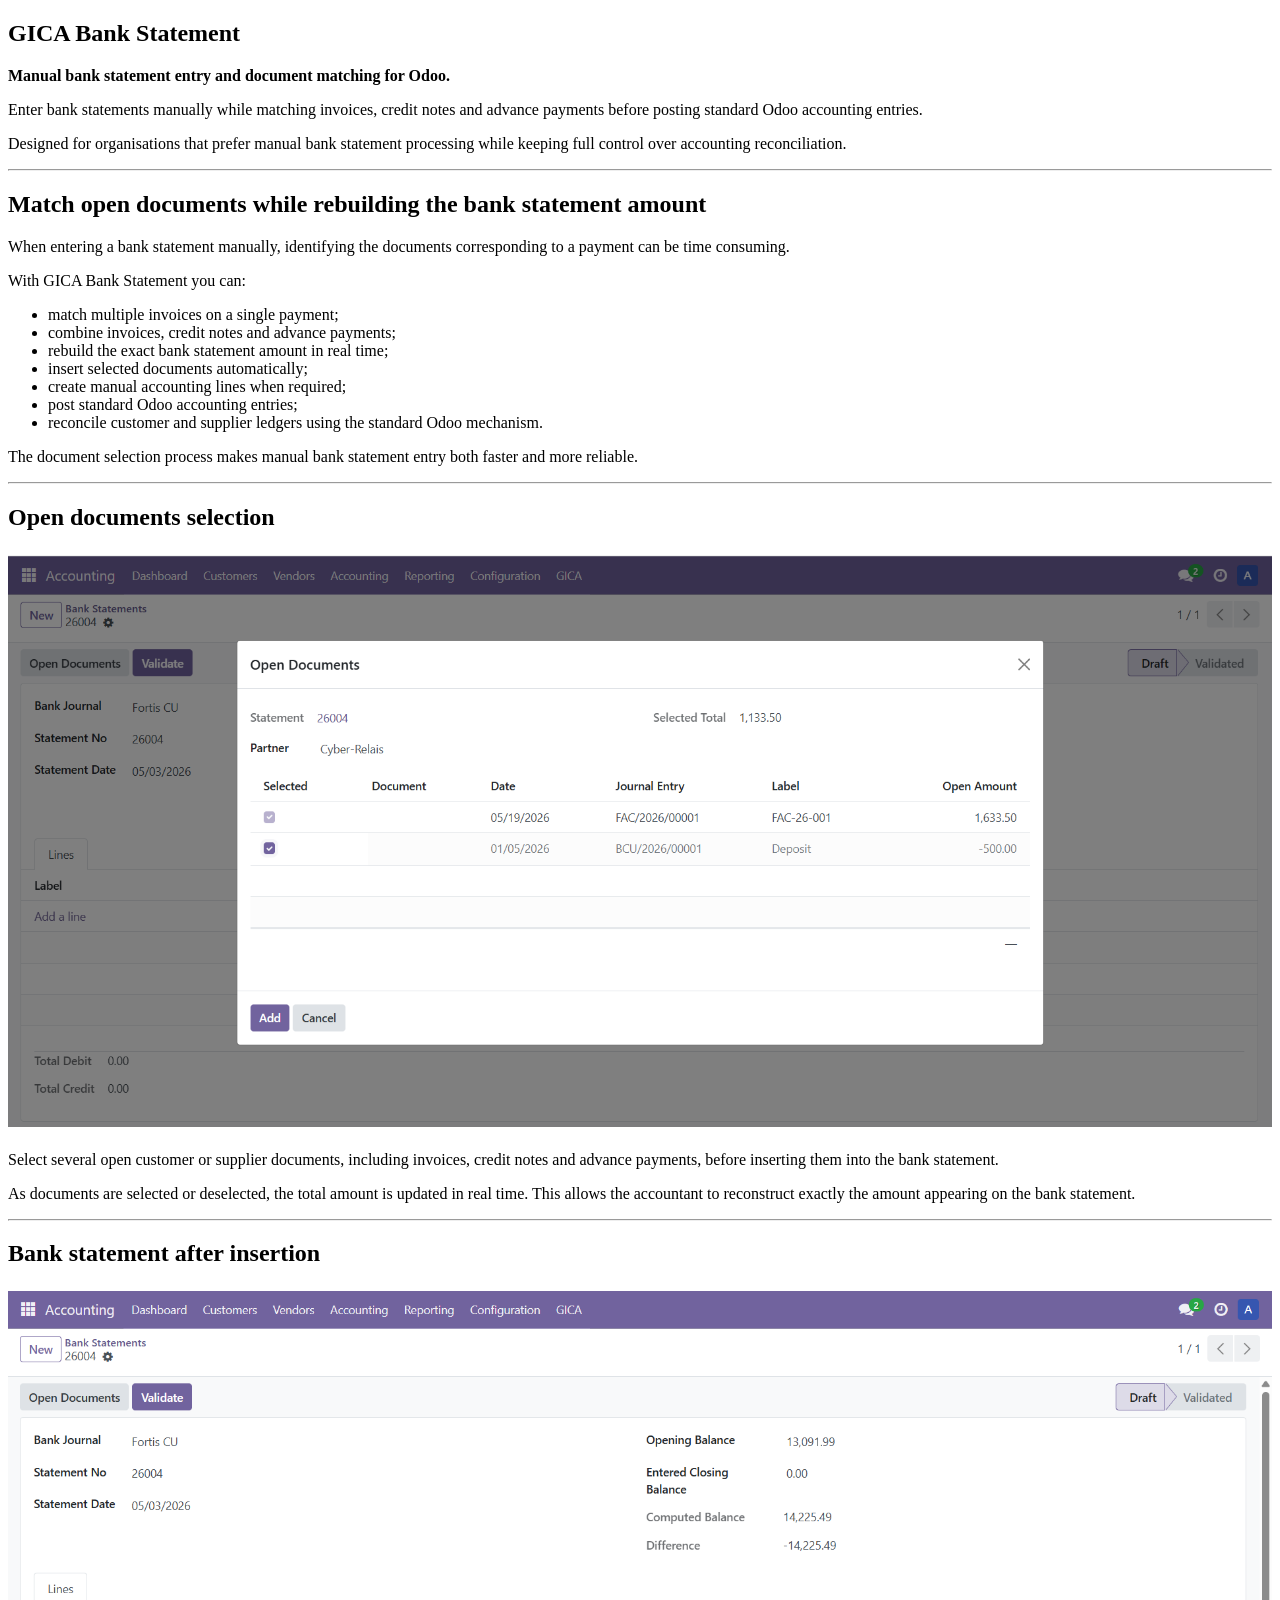
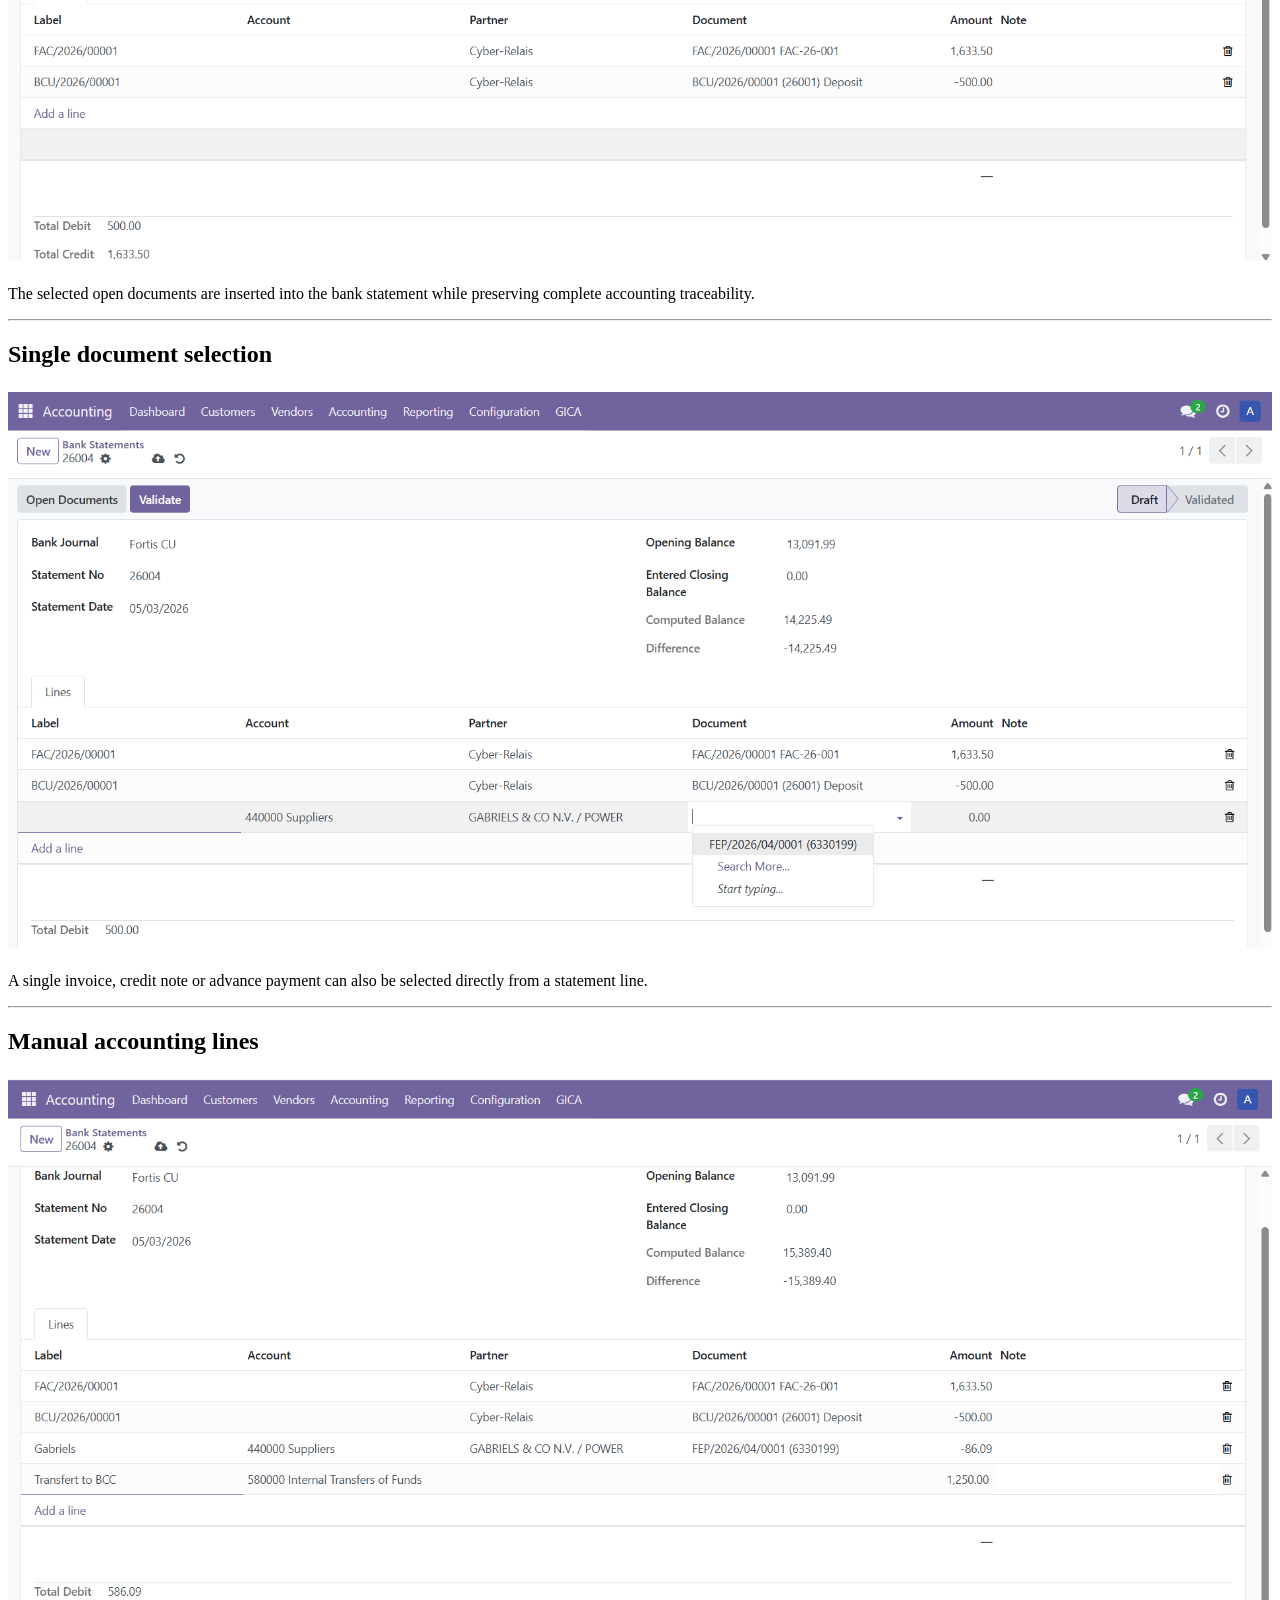
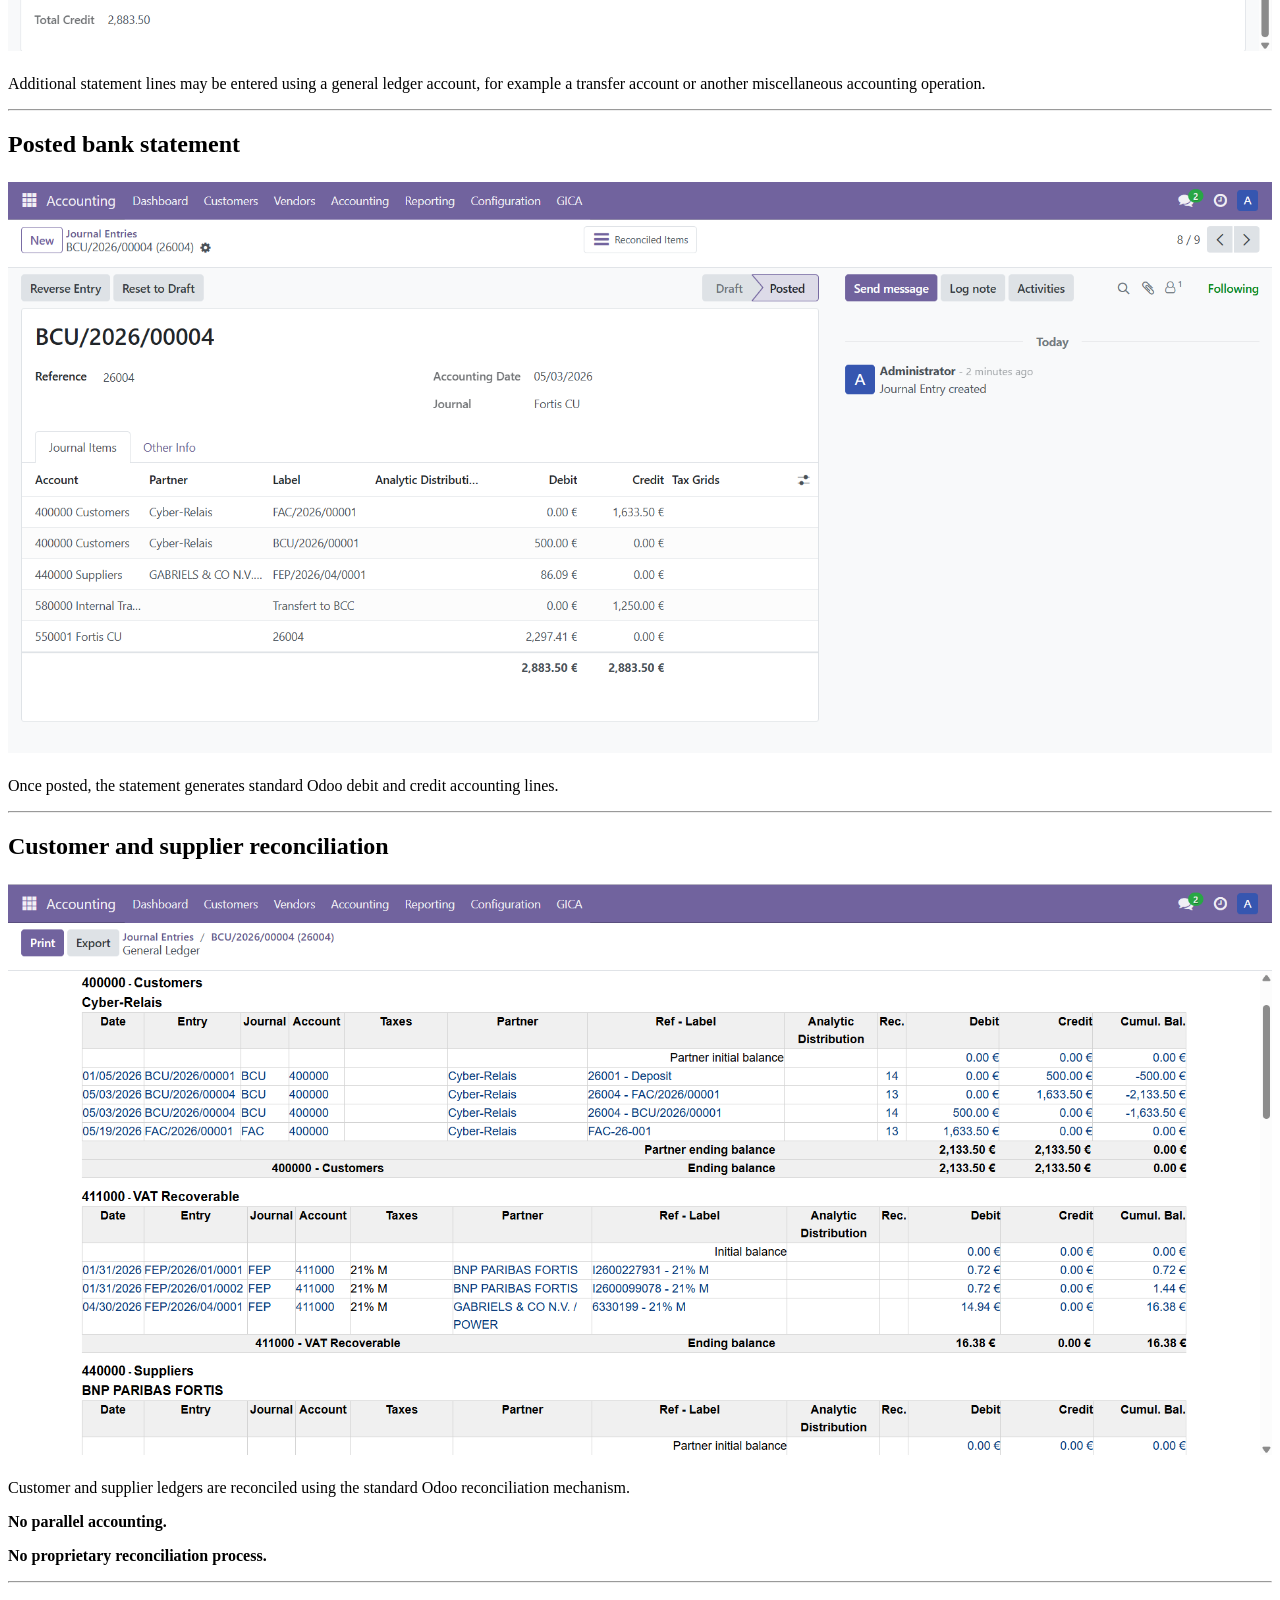
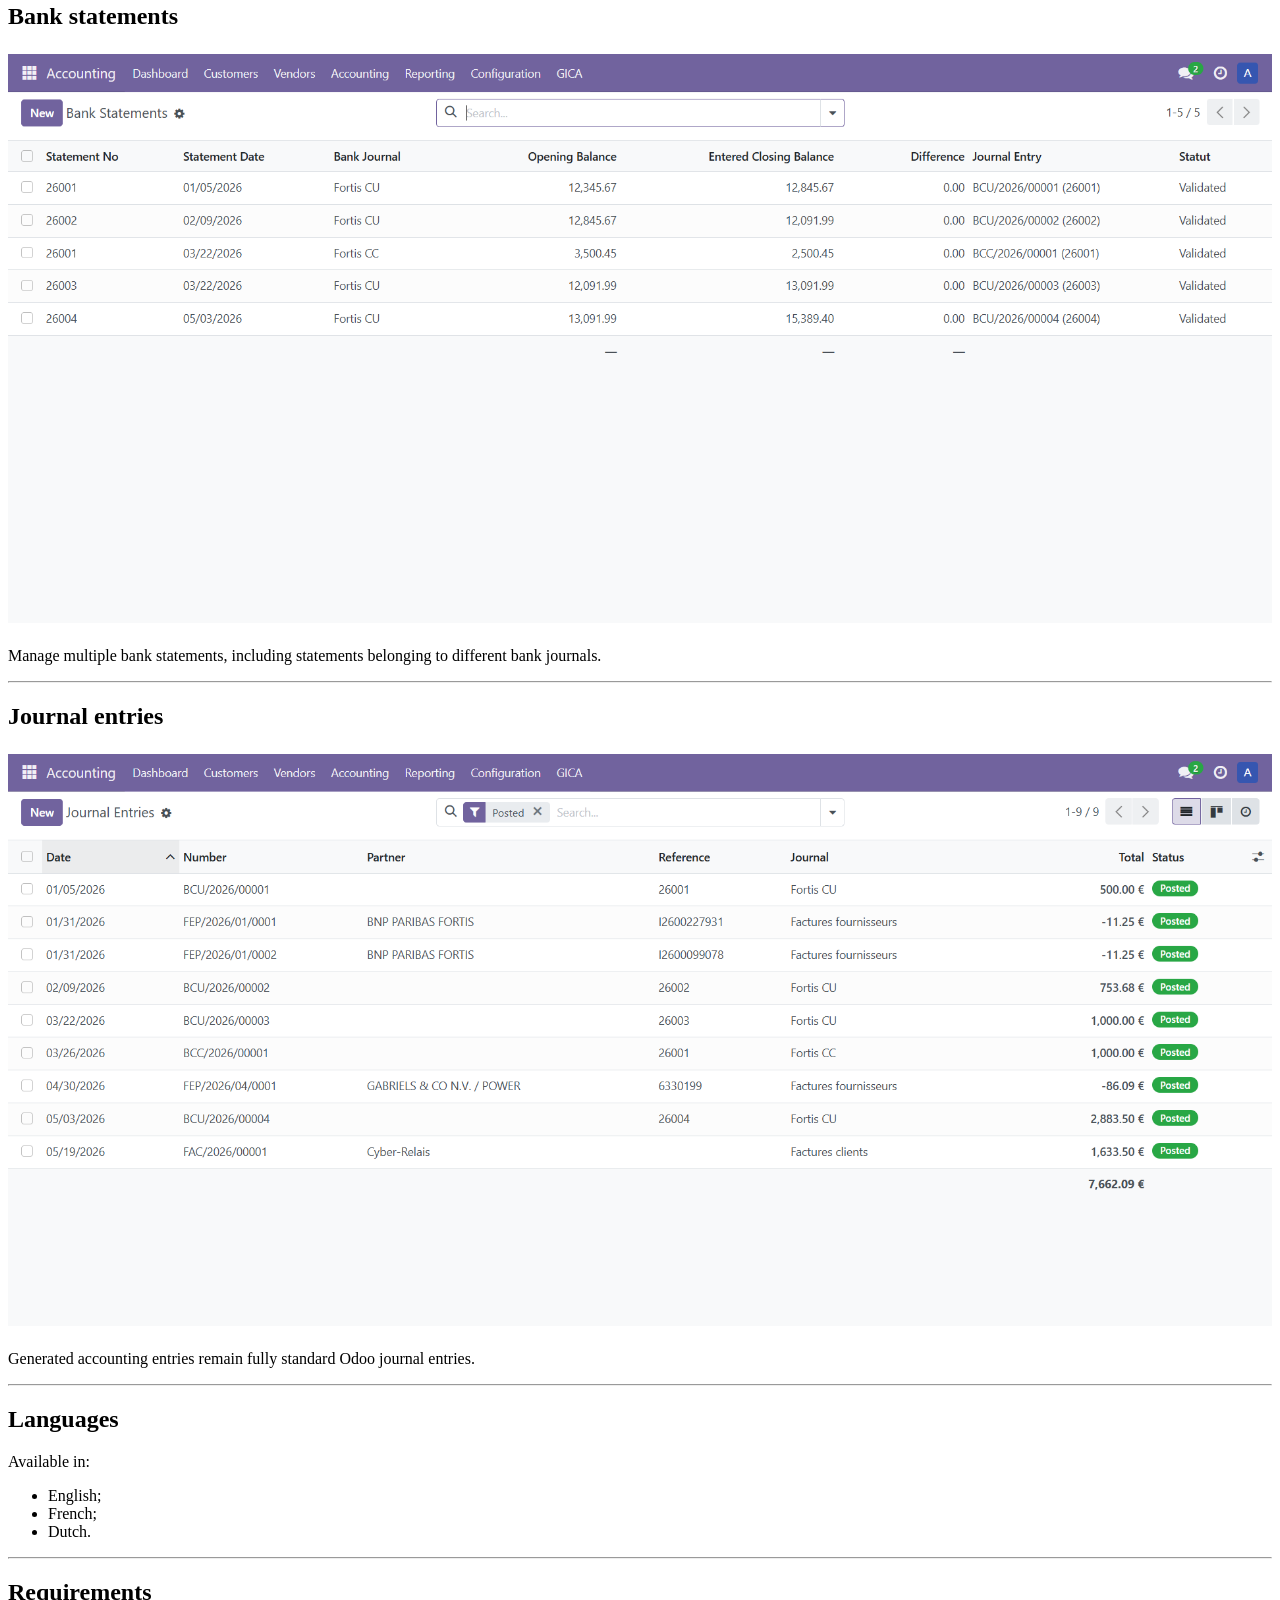
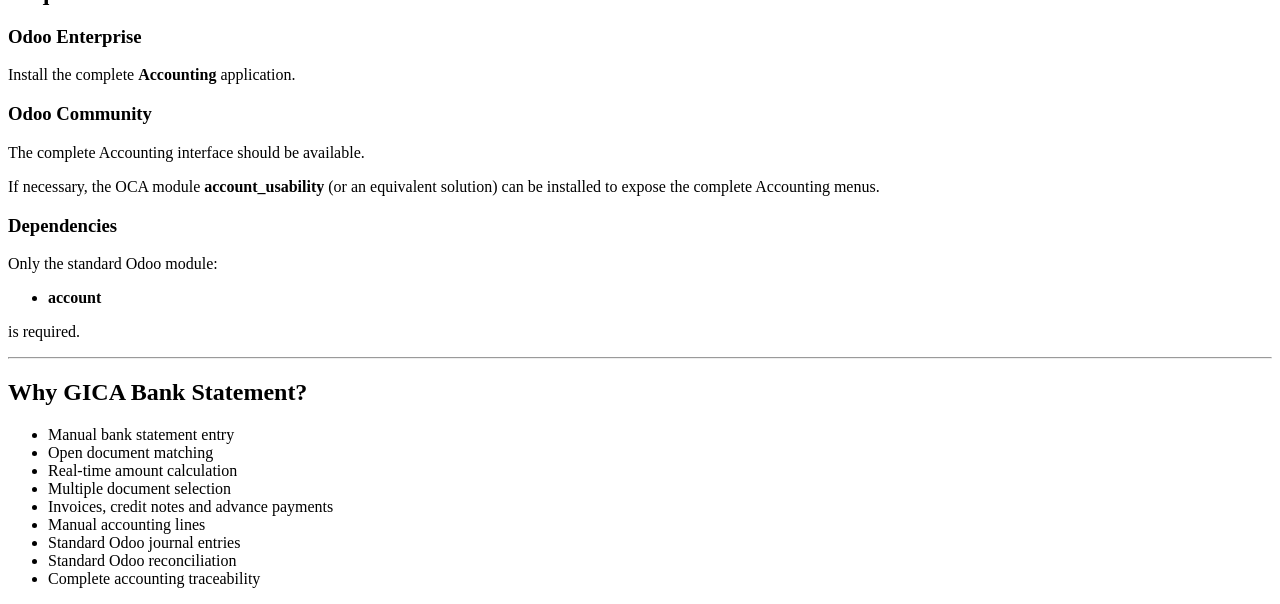
<file: gica_bank_statement/static/description/index.html>
<!DOCTYPE html>
<html lang="en">
<head>
    <meta charset="utf-8">
    <meta name="viewport" content="width=device-width, initial-scale=1">
    <title>GICA Bank Statement</title>
</head>
<body>

<section>
    <h1>GICA Bank Statement</h1>

    <p><strong>Manual bank statement entry and document matching for Odoo.</strong></p>

    <p>
        Enter bank statements manually while matching invoices, credit notes and advance
        payments before posting standard Odoo accounting entries.
    </p>

    <p>
        Designed for organisations that prefer manual bank statement processing while
        keeping full control over accounting reconciliation.
    </p>
</section>

<hr>

<section>
    <h2>Match open documents while rebuilding the bank statement amount</h2>

    <p>
        When entering a bank statement manually, identifying the documents corresponding
        to a payment can be time consuming.
    </p>

    <p>With GICA Bank Statement you can:</p>

    <ul>
        <li>match multiple invoices on a single payment;</li>
        <li>combine invoices, credit notes and advance payments;</li>
        <li>rebuild the exact bank statement amount in real time;</li>
        <li>insert selected documents automatically;</li>
        <li>create manual accounting lines when required;</li>
        <li>post standard Odoo accounting entries;</li>
        <li>reconcile customer and supplier ledgers using the standard Odoo mechanism.</li>
    </ul>

    <p>
        The document selection process makes manual bank statement entry both faster and
        more reliable.
    </p>
</section>

<hr>

<section>
    <h2>Open documents selection</h2>

    <p>
        <img src="Bank1_open_di.png"
             alt="Open documents selection"
             style="display:block; max-width:100%; height:auto; margin:24px auto;">
    </p>

    <p>
        Select several open customer or supplier documents, including invoices, credit
        notes and advance payments, before inserting them into the bank statement.
    </p>

    <p>
        As documents are selected or deselected, the total amount is updated in real time.
        This allows the accountant to reconstruct exactly the amount appearing on the bank
        statement.
    </p>
</section>

<hr>

<section>
    <h2>Bank statement after insertion</h2>

    <p>
        <img src="Bank2_insert_di.png"
             alt="Bank statement after insertion"
             style="display:block; max-width:100%; height:auto; margin:24px auto;">
    </p>

    <p>
        The selected open documents are inserted into the bank statement while preserving
        complete accounting traceability.
    </p>
</section>

<hr>

<section>
    <h2>Single document selection</h2>

    <p>
        <img src="Bank3_di.png"
             alt="Single open document on a statement line"
             style="display:block; max-width:100%; height:auto; margin:24px auto;">
    </p>

    <p>
        A single invoice, credit note or advance payment can also be selected directly
        from a statement line.
    </p>
</section>

<hr>

<section>
    <h2>Manual accounting lines</h2>

    <p>
        <img src="Bank4_suite.png"
             alt="Manual accounting line using a transfer account"
             style="display:block; max-width:100%; height:auto; margin:24px auto;">
    </p>

    <p>
        Additional statement lines may be entered using a general ledger account, for
        example a transfer account or another miscellaneous accounting operation.
    </p>
</section>

<hr>

<section>
    <h2>Posted bank statement</h2>

    <p>
        <img src="Bank5_extrait.png"
             alt="Posted bank statement"
             style="display:block; max-width:100%; height:auto; margin:24px auto;">
    </p>

    <p>
        Once posted, the statement generates standard Odoo debit and credit accounting
        lines.
    </p>
</section>

<hr>

<section>
    <h2>Customer and supplier reconciliation</h2>

    <p>
        <img src="Bank6_lettrage.png"
             alt="Customer ledger reconciliation"
             style="display:block; max-width:100%; height:auto; margin:24px auto;">
    </p>

    <p>
        Customer and supplier ledgers are reconciled using the standard Odoo
        reconciliation mechanism.
    </p>

    <p><strong>No parallel accounting.</strong></p>
    <p><strong>No proprietary reconciliation process.</strong></p>
</section>

<hr>

<section>
    <h2>Bank statements</h2>

    <p>
        <img src="Bank7_list.png"
             alt="Bank statements list"
             style="display:block; max-width:100%; height:auto; margin:24px auto;">
    </p>

    <p>
        Manage multiple bank statements, including statements belonging to different bank
        journals.
    </p>
</section>

<hr>

<section>
    <h2>Journal entries</h2>

    <p>
        <img src="Bank8_journaux.png"
             alt="Standard Odoo journal entries"
             style="display:block; max-width:100%; height:auto; margin:24px auto;">
    </p>

    <p>
        Generated accounting entries remain fully standard Odoo journal entries.
    </p>
</section>

<hr>

<section>
    <h2>Languages</h2>

    <p>Available in:</p>

    <ul>
        <li>English;</li>
        <li>French;</li>
        <li>Dutch.</li>
    </ul>
</section>

<hr>

<section>
    <h2>Requirements</h2>

    <h3>Odoo Enterprise</h3>

    <p>Install the complete <strong>Accounting</strong> application.</p>

    <h3>Odoo Community</h3>

    <p>The complete Accounting interface should be available.</p>

    <p>
        If necessary, the OCA module <strong>account_usability</strong>
        (or an equivalent solution) can be installed to expose the complete Accounting
        menus.
    </p>

    <h3>Dependencies</h3>

    <p>Only the standard Odoo module:</p>

    <ul>
        <li><strong>account</strong></li>
    </ul>

    <p>is required.</p>
</section>

<hr>

<section>
    <h2>Why GICA Bank Statement?</h2>

    <ul>
        <li>Manual bank statement entry</li>
        <li>Open document matching</li>
        <li>Real-time amount calculation</li>
        <li>Multiple document selection</li>
        <li>Invoices, credit notes and advance payments</li>
        <li>Manual accounting lines</li>
        <li>Standard Odoo journal entries</li>
        <li>Standard Odoo reconciliation</li>
        <li>Complete accounting traceability</li>
    </ul>
</section>

</body>
</html>
</file>
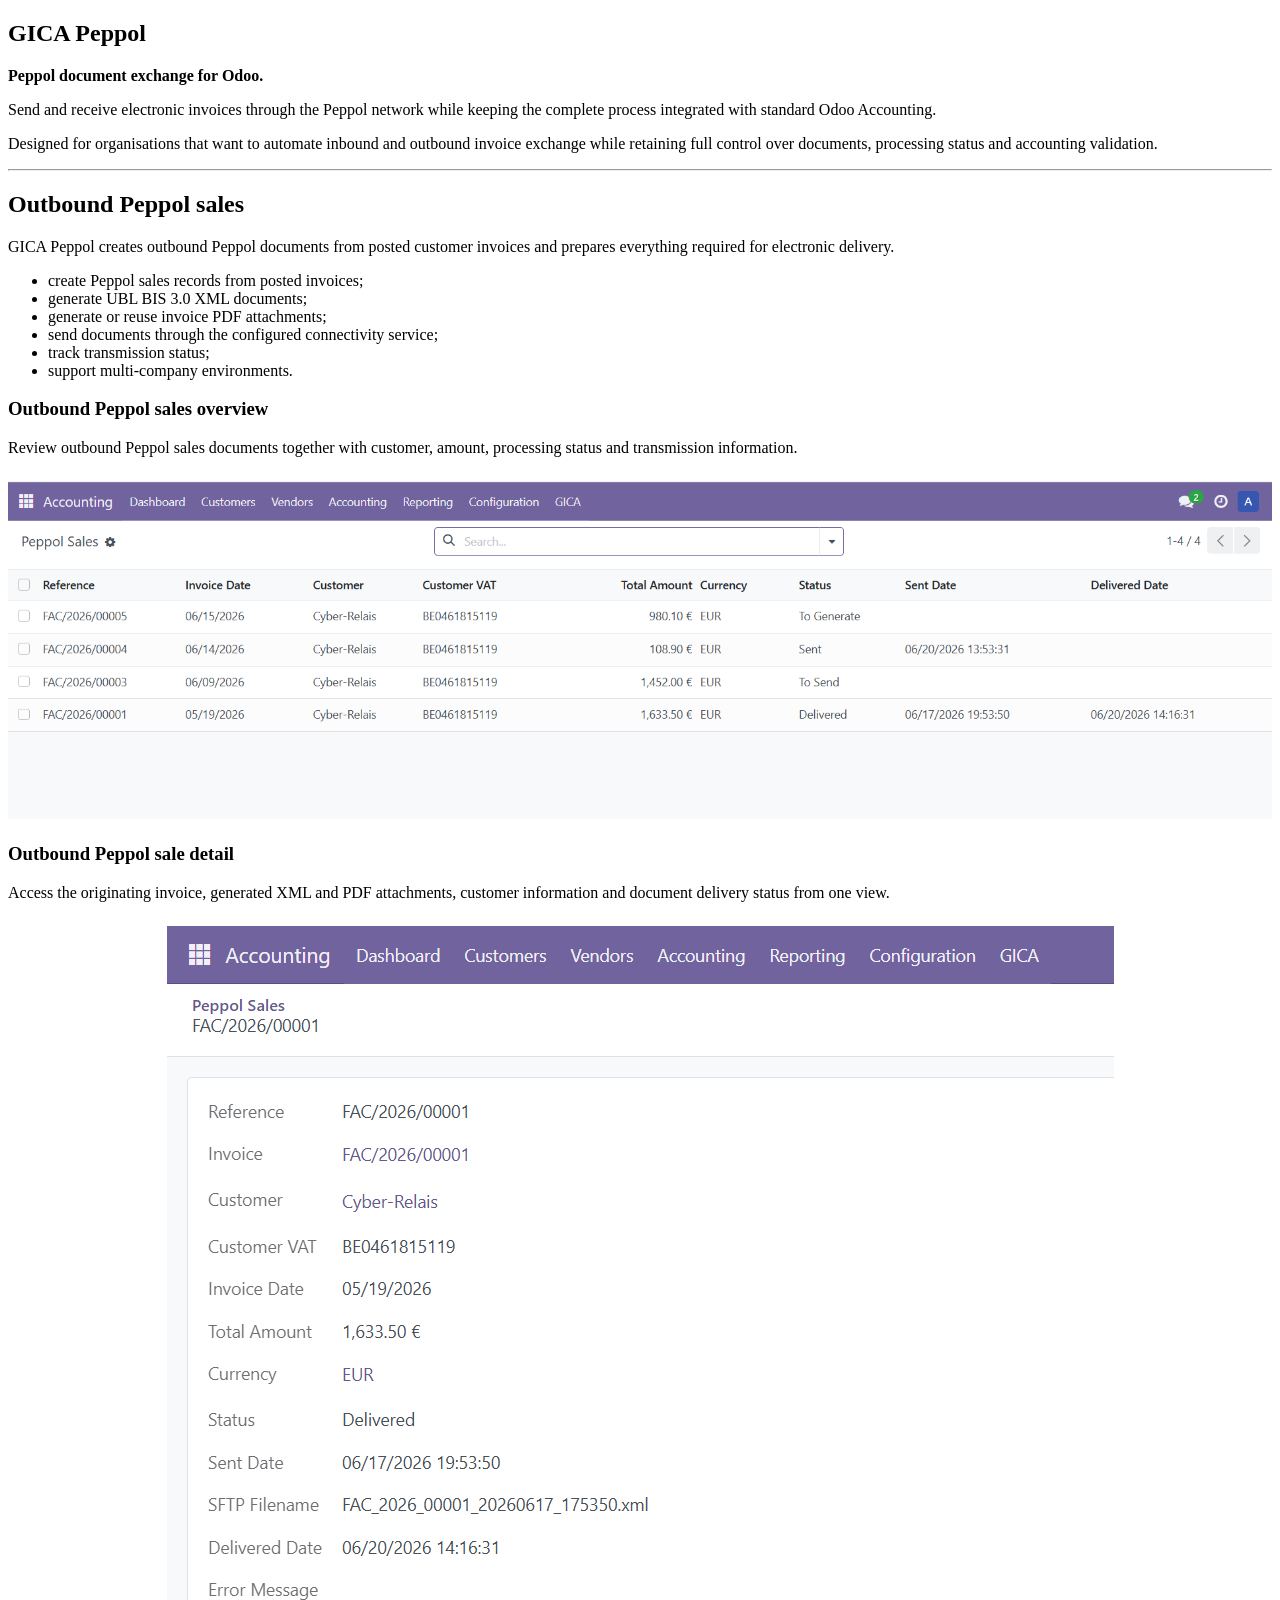
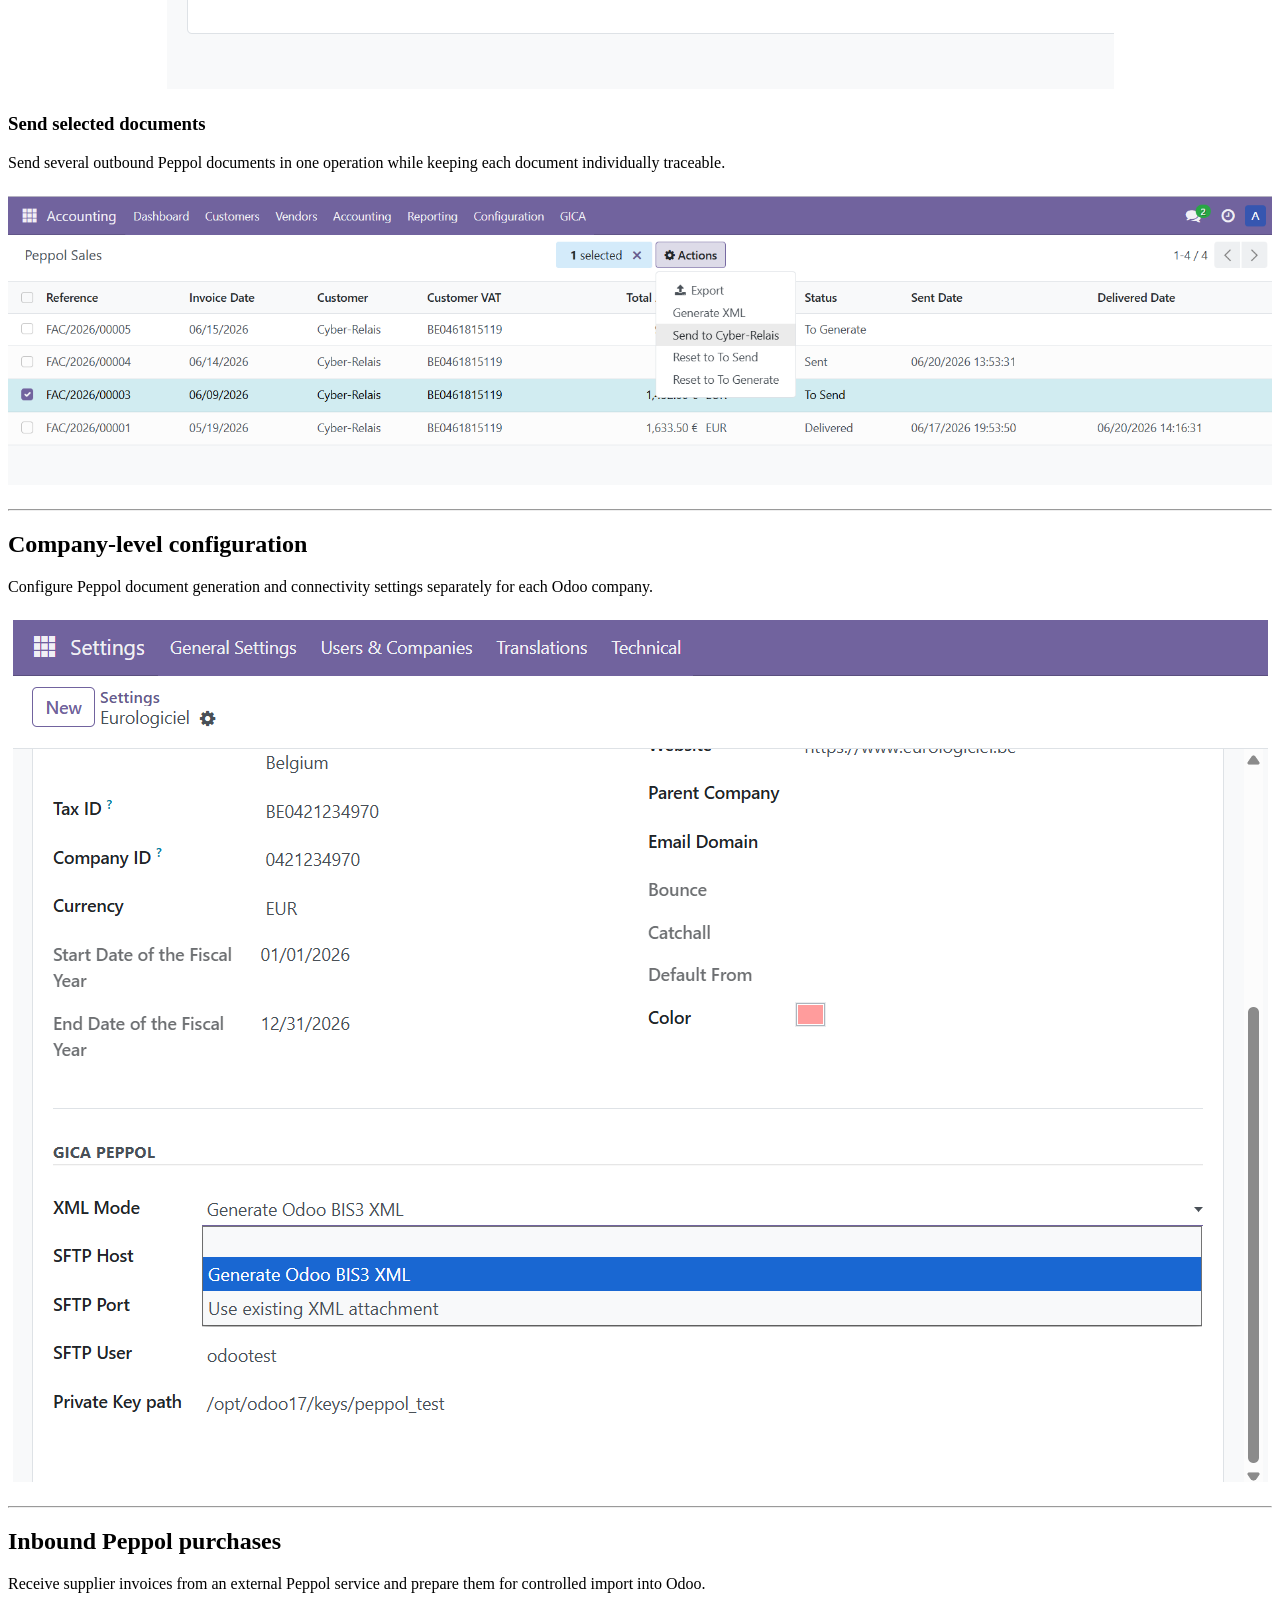
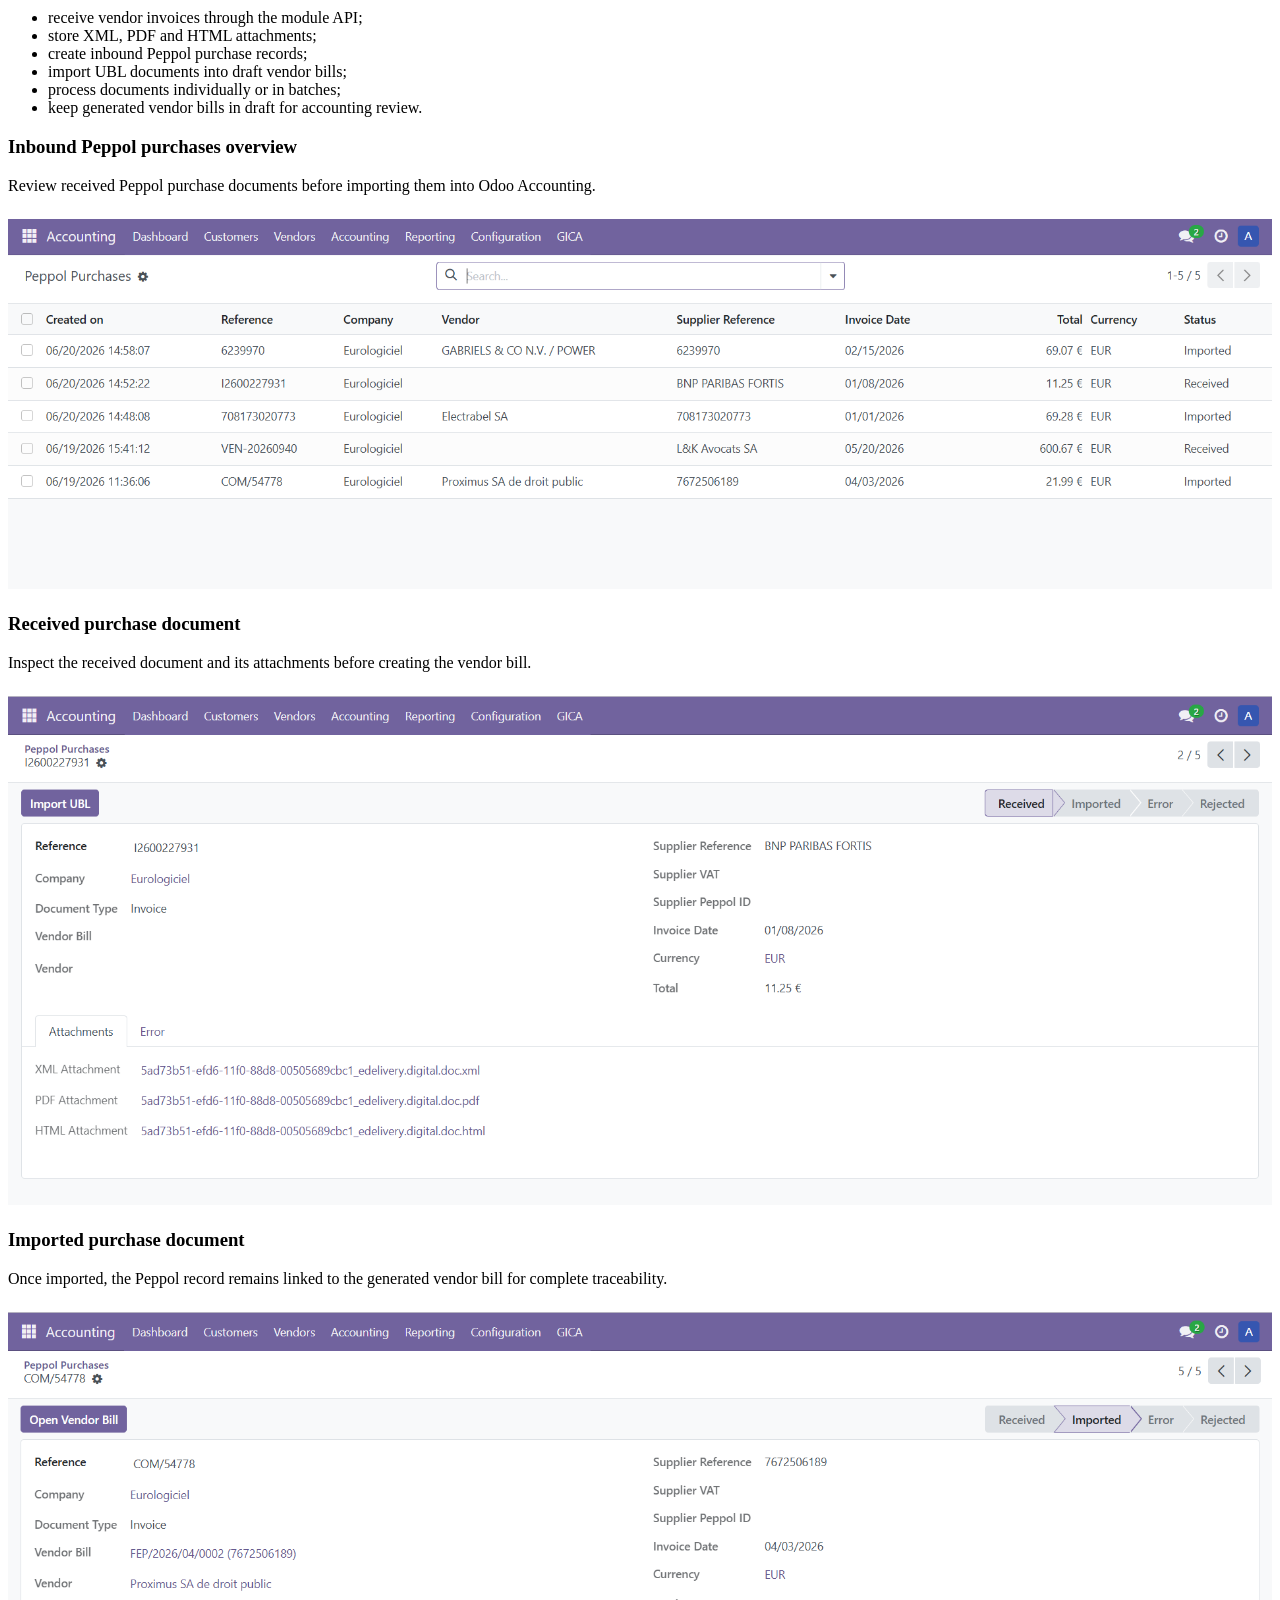
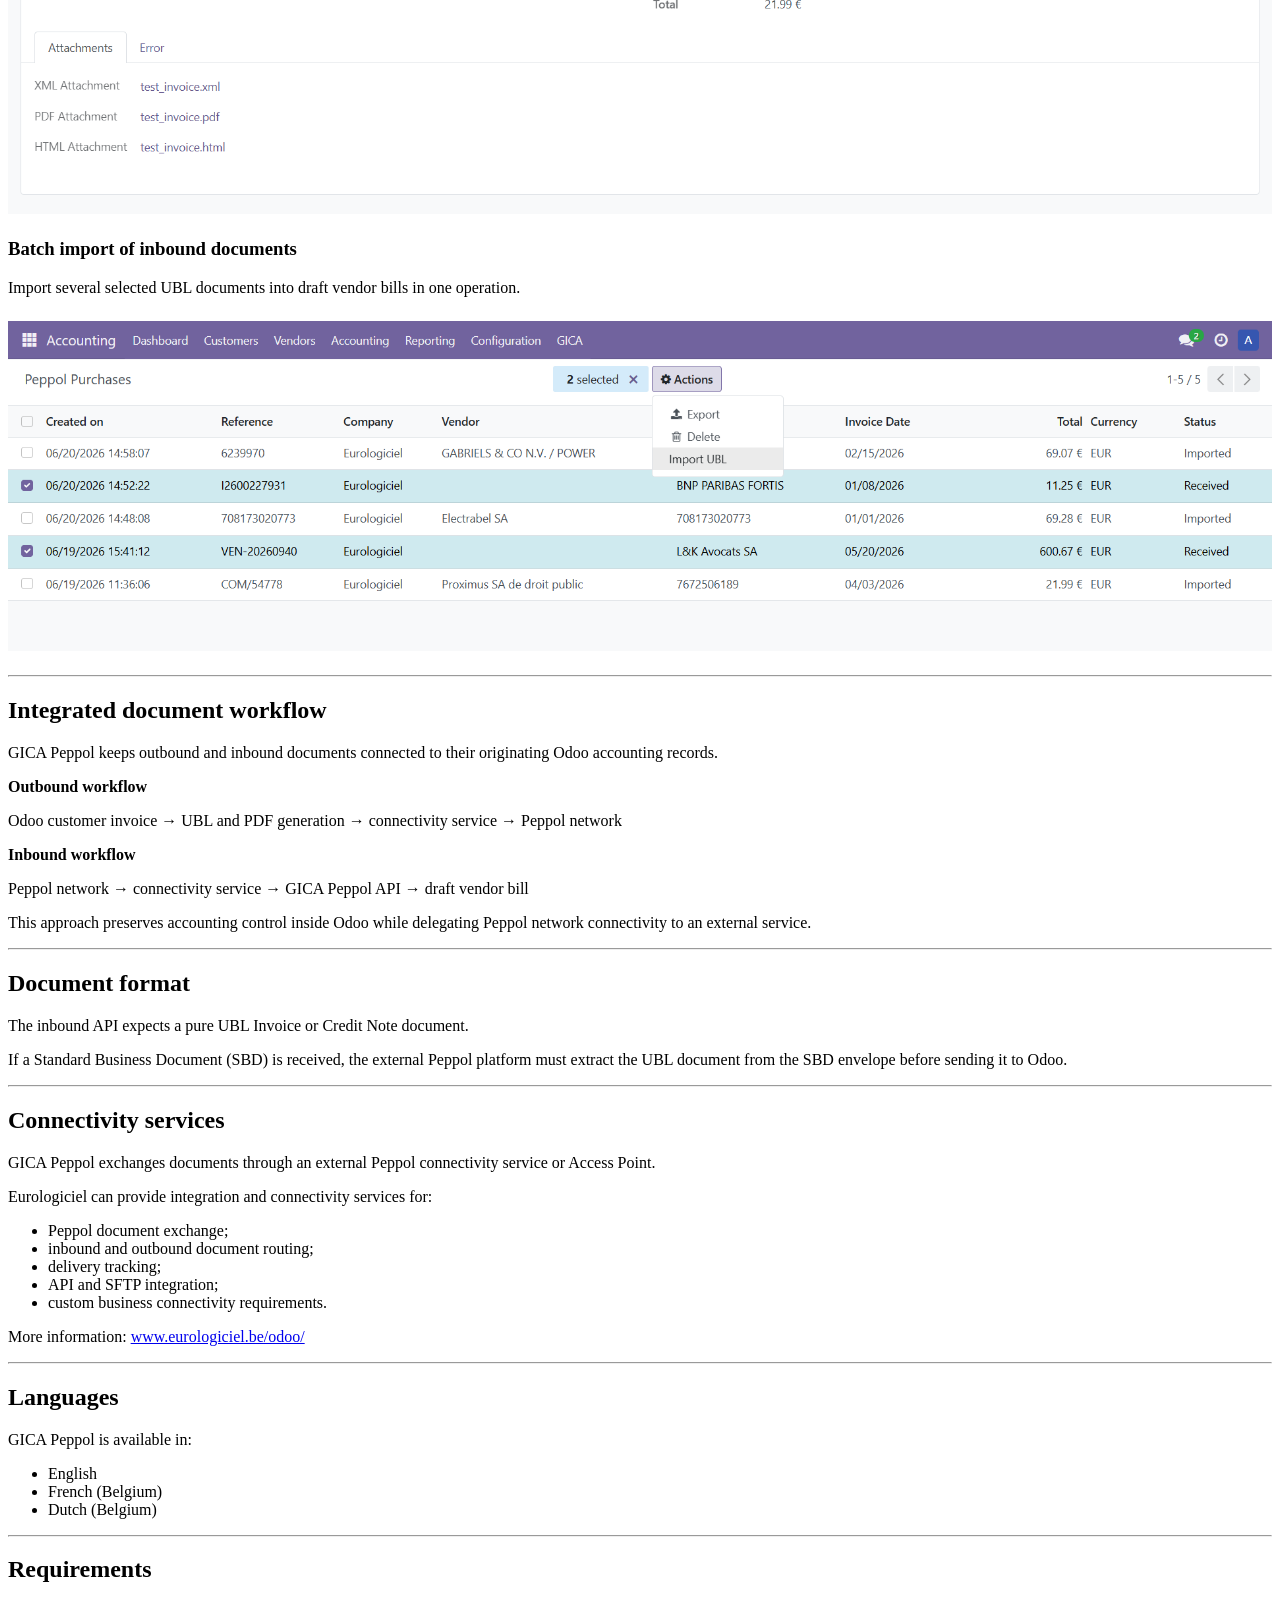
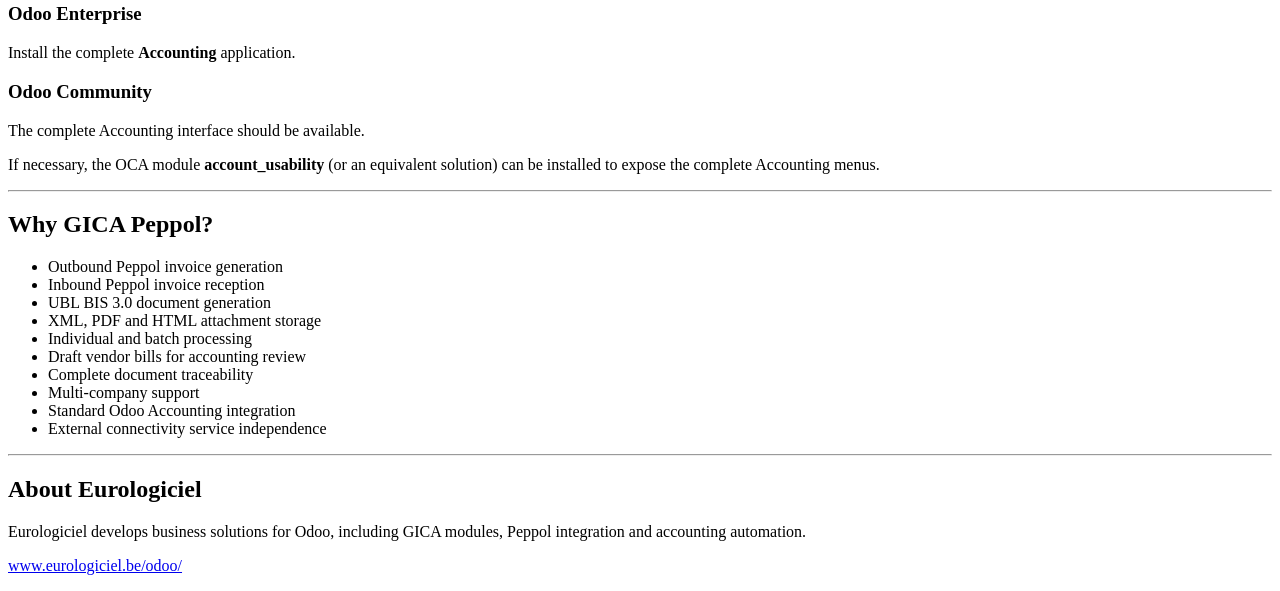
<file: gica_peppol/static/description/index.html>
<!DOCTYPE html>
<html lang="en">
<head>
    <meta charset="utf-8">
    <meta name="viewport" content="width=device-width, initial-scale=1">
    <title>GICA Peppol</title>
</head>
<body>

<section>
    <h1>GICA Peppol</h1>

    <p><strong>Peppol document exchange for Odoo.</strong></p>

    <p>
        Send and receive electronic invoices through the Peppol network while keeping
        the complete process integrated with standard Odoo Accounting.
    </p>

    <p>
        Designed for organisations that want to automate inbound and outbound invoice
        exchange while retaining full control over documents, processing status and
        accounting validation.
    </p>
</section>

<hr>

<section>
    <h2>Outbound Peppol sales</h2>

    <p>
        GICA Peppol creates outbound Peppol documents from posted customer invoices
        and prepares everything required for electronic delivery.
    </p>

    <ul>
        <li>create Peppol sales records from posted invoices;</li>
        <li>generate UBL BIS 3.0 XML documents;</li>
        <li>generate or reuse invoice PDF attachments;</li>
        <li>send documents through the configured connectivity service;</li>
        <li>track transmission status;</li>
        <li>support multi-company environments.</li>
    </ul>

    <h3>Outbound Peppol sales overview</h3>

    <p>
        Review outbound Peppol sales documents together with customer, amount,
        processing status and transmission information.
    </p>

    <p><img src="GICA_Peppol_1.png" alt="Outbound Peppol sales overview"
        style="display:block; max-width:100%; height:auto; margin:24px auto;"></p>

    <h3>Outbound Peppol sale detail</h3>

    <p>
        Access the originating invoice, generated XML and PDF attachments, customer
        information and document delivery status from one view.
    </p>

    <p><img src="GICA_Peppol_2.png" alt="Outbound Peppol sale detail"
        style="display:block; max-width:100%; height:auto; margin:24px auto;"></p>

    <h3>Send selected documents</h3>

    <p>
        Send several outbound Peppol documents in one operation while keeping each
        document individually traceable.
    </p>

    <p><img src="GICA_Peppol_3.png" alt="Send selected Peppol documents"
        style="display:block; max-width:100%; height:auto; margin:24px auto;"></p>
</section>

<hr>

<section>
    <h2>Company-level configuration</h2>

    <p>
        Configure Peppol document generation and connectivity settings separately for
        each Odoo company.
    </p>

    <p><img src="GICA_Peppol_4.png" alt="Company Peppol settings"
        style="display:block; max-width:100%; height:auto; margin:24px auto;"></p>
</section>

<hr>

<section>
    <h2>Inbound Peppol purchases</h2>

    <p>
        Receive supplier invoices from an external Peppol service and prepare them
        for controlled import into Odoo.
    </p>

    <ul>
        <li>receive vendor invoices through the module API;</li>
        <li>store XML, PDF and HTML attachments;</li>
        <li>create inbound Peppol purchase records;</li>
        <li>import UBL documents into draft vendor bills;</li>
        <li>process documents individually or in batches;</li>
        <li>keep generated vendor bills in draft for accounting review.</li>
    </ul>

    <h3>Inbound Peppol purchases overview</h3>

    <p>
        Review received Peppol purchase documents before importing them into Odoo
        Accounting.
    </p>

    <p><img src="GICA_Peppol_5.png" alt="Inbound Peppol purchases overview"
        style="display:block; max-width:100%; height:auto; margin:24px auto;"></p>

    <h3>Received purchase document</h3>

    <p>
        Inspect the received document and its attachments before creating the vendor
        bill.
    </p>

    <p><img src="GICA_Peppol_6.png" alt="Received Peppol purchase document"
        style="display:block; max-width:100%; height:auto; margin:24px auto;"></p>

    <h3>Imported purchase document</h3>

    <p>
        Once imported, the Peppol record remains linked to the generated vendor bill
        for complete traceability.
    </p>

    <p><img src="GICA_Peppol_7.png" alt="Imported Peppol purchase document"
        style="display:block; max-width:100%; height:auto; margin:24px auto;"></p>

    <h3>Batch import of inbound documents</h3>

    <p>
        Import several selected UBL documents into draft vendor bills in one operation.
    </p>

    <p><img src="GICA_Peppol_8.png" alt="Batch import of inbound UBL documents"
        style="display:block; max-width:100%; height:auto; margin:24px auto;"></p>
</section>

<hr>

<section>
    <h2>Integrated document workflow</h2>

    <p>
        GICA Peppol keeps outbound and inbound documents connected to their originating
        Odoo accounting records.
    </p>

    <p><strong>Outbound workflow</strong></p>
    <p>Odoo customer invoice → UBL and PDF generation → connectivity service → Peppol network</p>

    <p><strong>Inbound workflow</strong></p>
    <p>Peppol network → connectivity service → GICA Peppol API → draft vendor bill</p>

    <p>
        This approach preserves accounting control inside Odoo while delegating
        Peppol network connectivity to an external service.
    </p>
</section>

<hr>

<section>
    <h2>Document format</h2>

    <p>The inbound API expects a pure UBL Invoice or Credit Note document.</p>

    <p>
        If a Standard Business Document (SBD) is received, the external Peppol
        platform must extract the UBL document from the SBD envelope before sending
        it to Odoo.
    </p>
</section>

<hr>

<section>
    <h2>Connectivity services</h2>

    <p>
        GICA Peppol exchanges documents through an external Peppol connectivity
        service or Access Point.
    </p>

    <p>Eurologiciel can provide integration and connectivity services for:</p>

    <ul>
        <li>Peppol document exchange;</li>
        <li>inbound and outbound document routing;</li>
        <li>delivery tracking;</li>
        <li>API and SFTP integration;</li>
        <li>custom business connectivity requirements.</li>
    </ul>

    <p>
        More information:
        <a href="https://www.eurologiciel.be/odoo/" target="_blank">
            www.eurologiciel.be/odoo/
        </a>
    </p>
</section>

<hr>

<section>
    <h2>Languages</h2>

    <p>GICA Peppol is available in:</p>

    <ul>
        <li>English</li>
        <li>French (Belgium)</li>
        <li>Dutch (Belgium)</li>
    </ul>
</section>

<hr>

<section>
    <h2>Requirements</h2>

    <h3>Odoo Enterprise</h3>
    <p>Install the complete <strong>Accounting</strong> application.</p>

    <h3>Odoo Community</h3>
    <p>The complete Accounting interface should be available.</p>

    <p>
        If necessary, the OCA module <strong>account_usability</strong>
        (or an equivalent solution) can be installed to expose the complete Accounting
        menus.
    </p>
</section>

<hr>

<section>
    <h2>Why GICA Peppol?</h2>

    <ul>
        <li>Outbound Peppol invoice generation</li>
        <li>Inbound Peppol invoice reception</li>
        <li>UBL BIS 3.0 document generation</li>
        <li>XML, PDF and HTML attachment storage</li>
        <li>Individual and batch processing</li>
        <li>Draft vendor bills for accounting review</li>
        <li>Complete document traceability</li>
        <li>Multi-company support</li>
        <li>Standard Odoo Accounting integration</li>
        <li>External connectivity service independence</li>
    </ul>
</section>

<hr>

<section>
    <h2>About Eurologiciel</h2>

    <p>
        Eurologiciel develops business solutions for Odoo, including GICA modules,
        Peppol integration and accounting automation.
    </p>

    <p>
        <a href="https://www.eurologiciel.be/odoo/" target="_blank">
            www.eurologiciel.be/odoo/
        </a>
    </p>
</section>

</body>
</html>
</file>
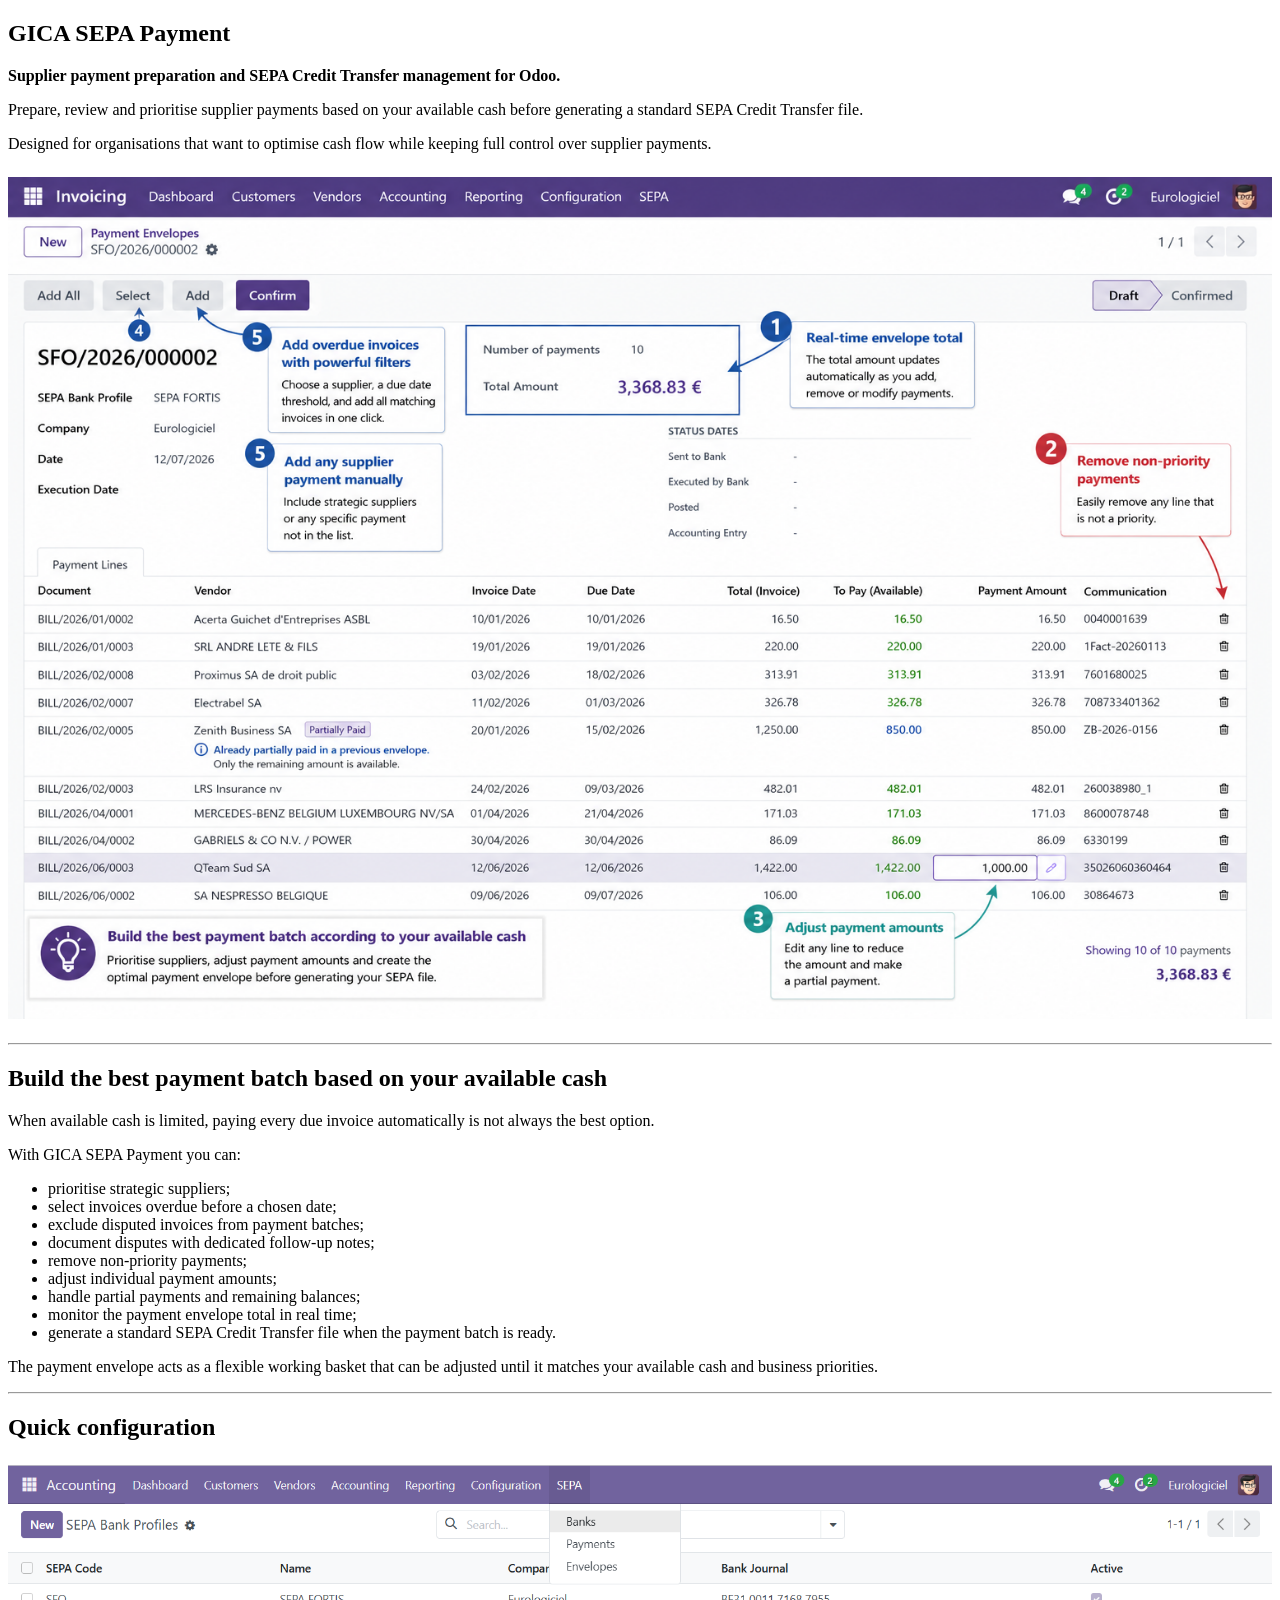
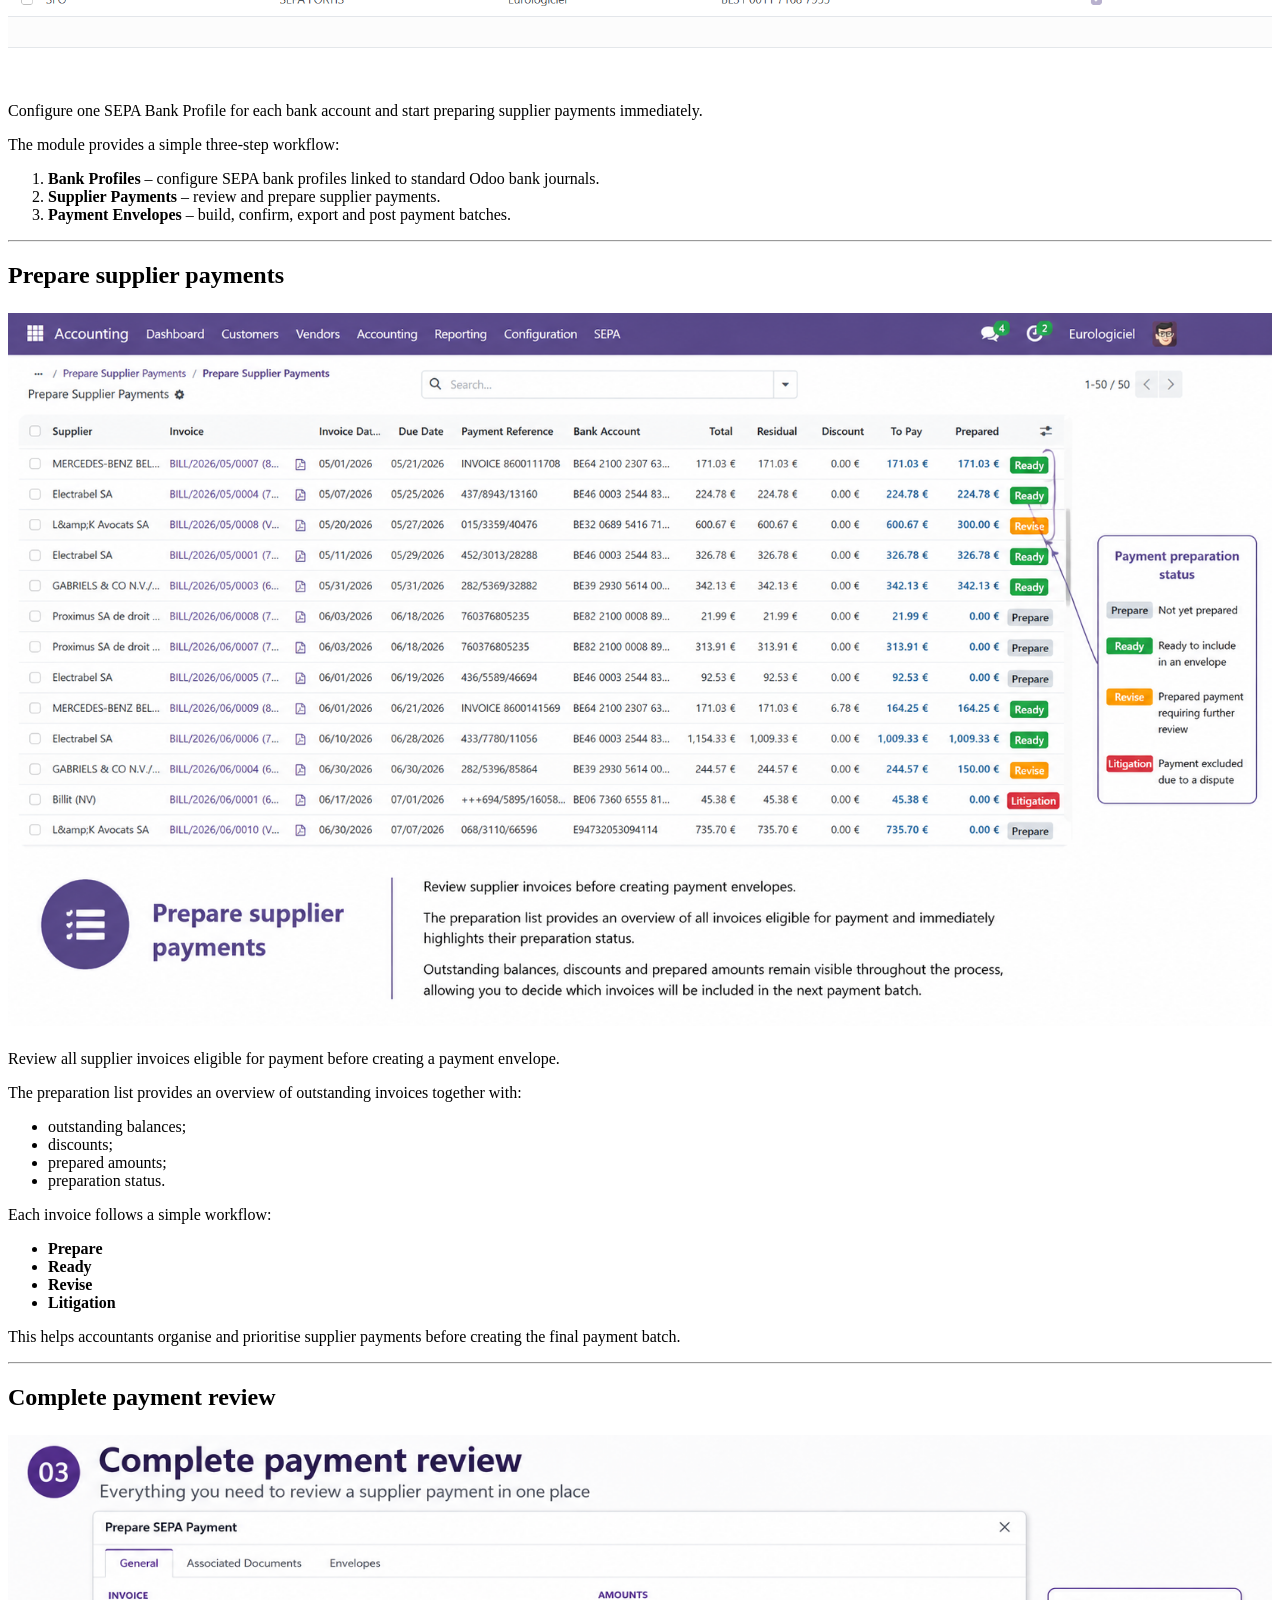
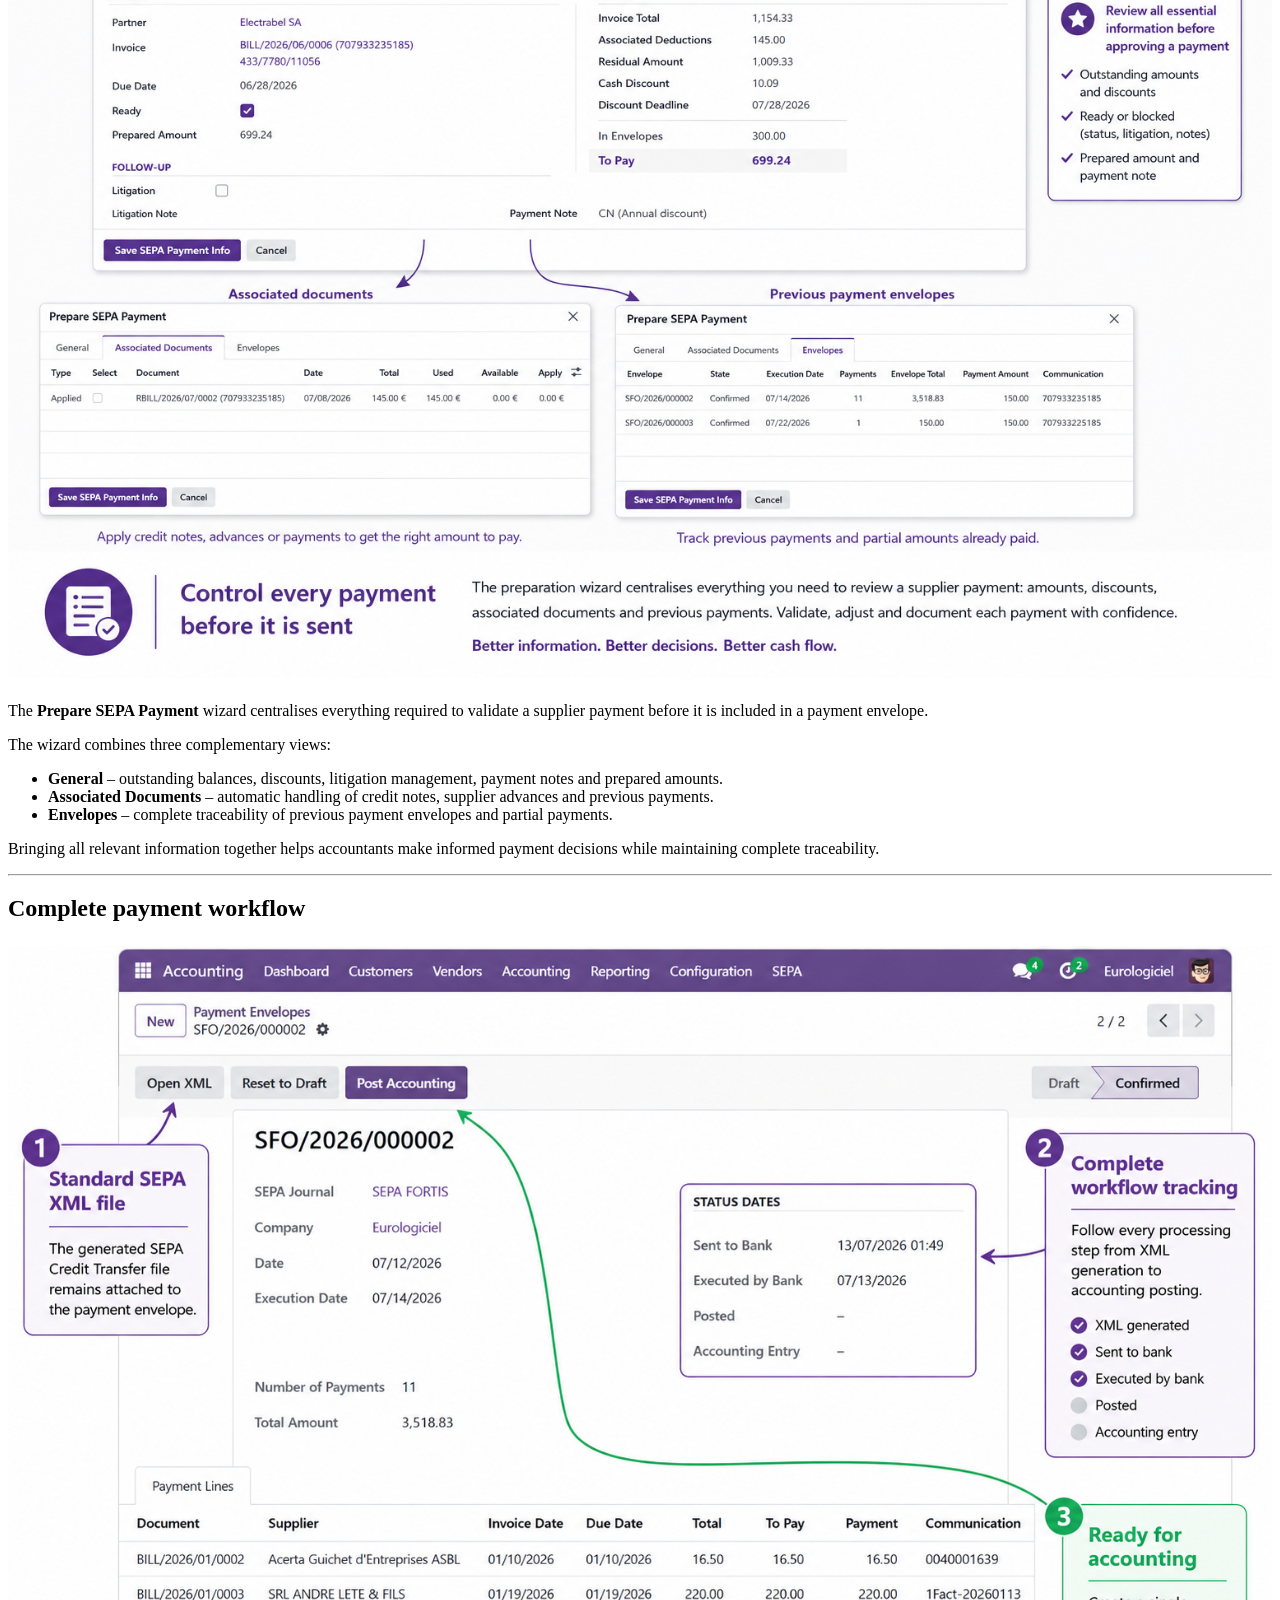
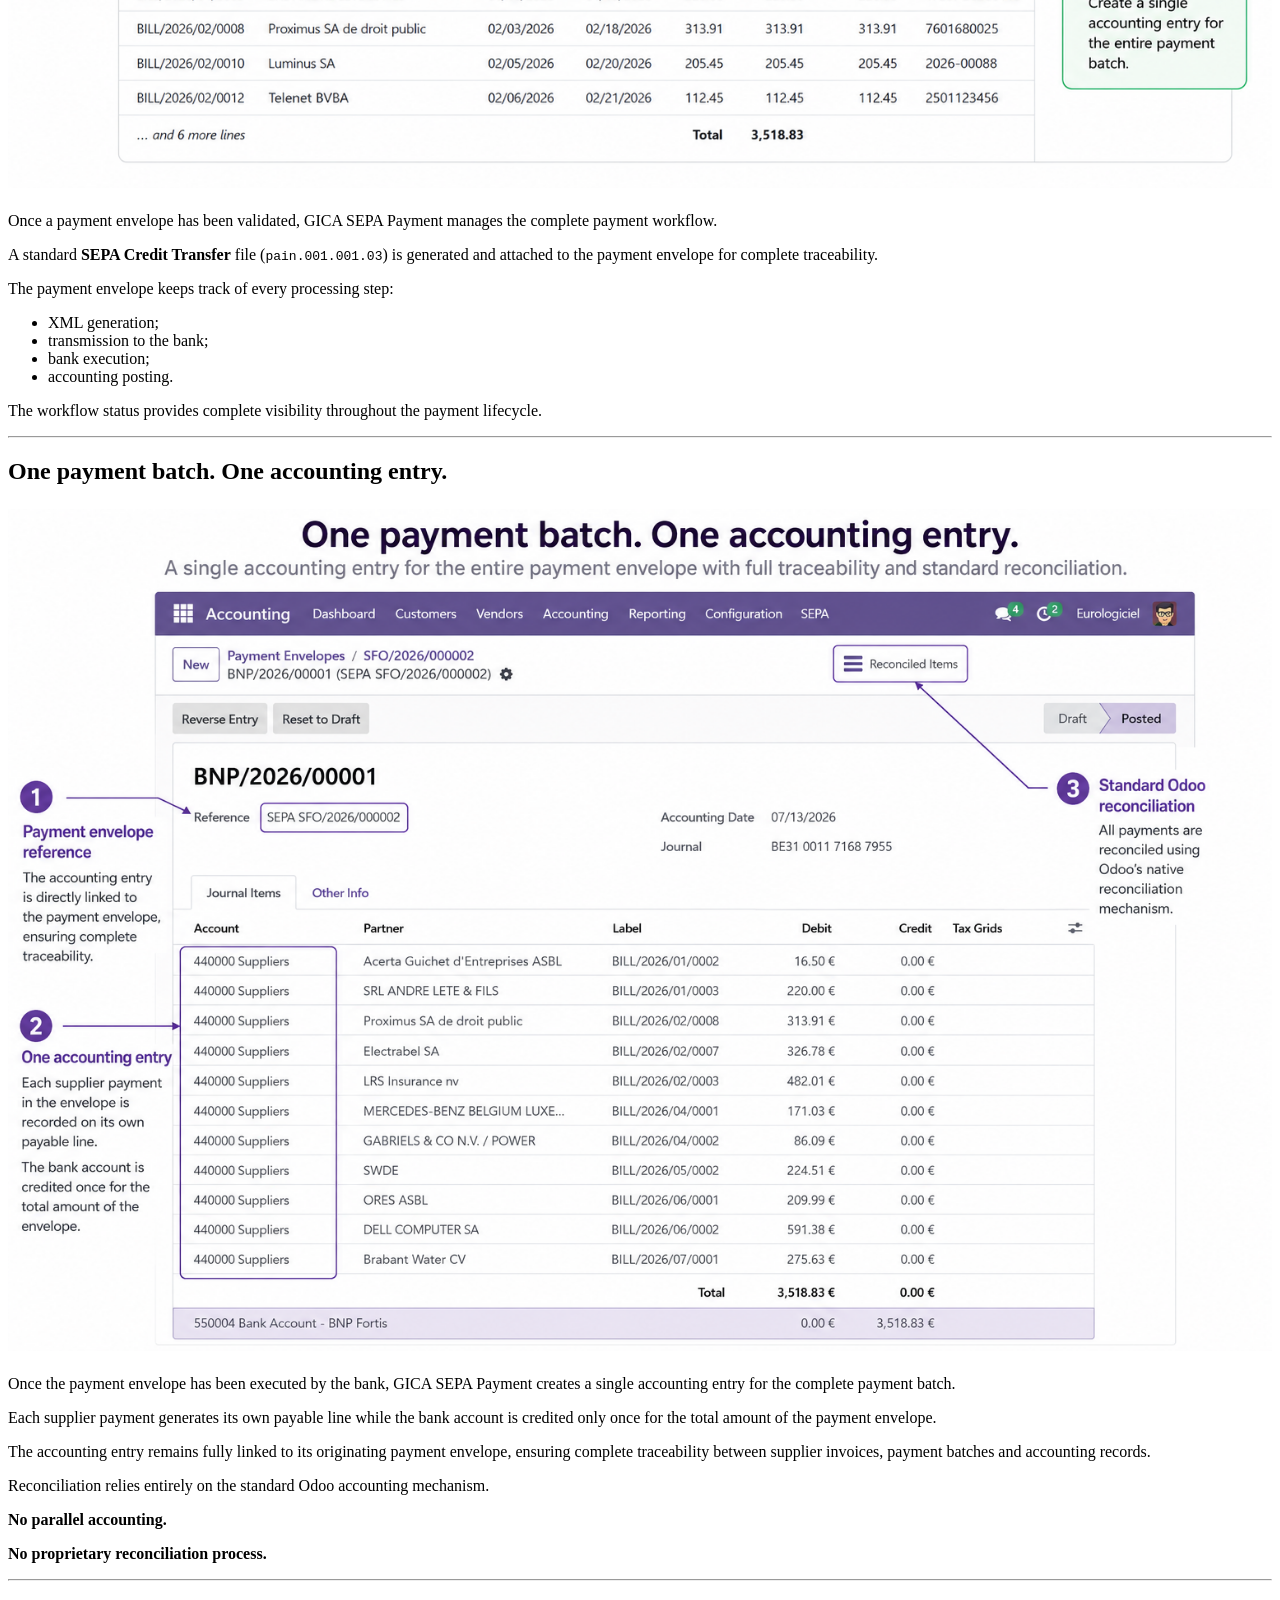
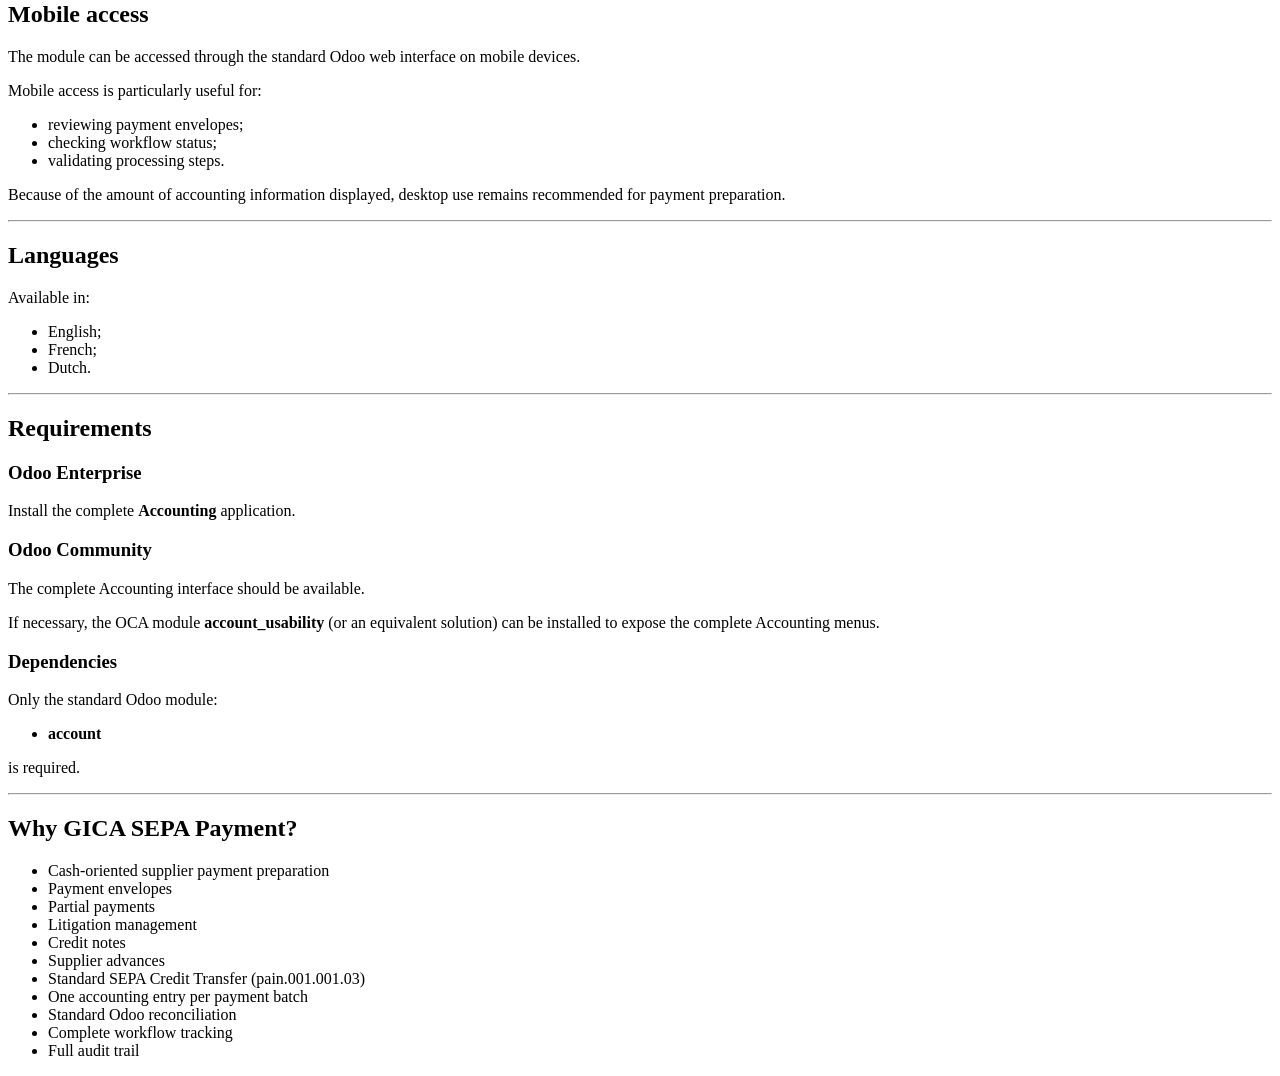
<file: gica_sepa_payment/static/description/index.html>
<!DOCTYPE html>
<html lang="en">
<head>
    <meta charset="utf-8">
    <meta name="viewport" content="width=device-width, initial-scale=1">
    <title>GICA SEPA Payment</title>
</head>
<body>

<section>
    <h1>GICA SEPA Payment</h1>

    <p><strong>Supplier payment preparation and SEPA Credit Transfer management for Odoo.</strong></p>

    <p>
        Prepare, review and prioritise supplier payments based on your available cash
        before generating a standard SEPA Credit Transfer file.
    </p>

    <p>
        Designed for organisations that want to optimise cash flow while keeping full
        control over supplier payments.
    </p>

    <p>
        <img src="00_overview.png"
             alt="GICA SEPA Payment overview"
             style="display:block; max-width:100%; height:auto; margin:24px auto;">
    </p>
</section>

<hr>

<section>
    <h2>Build the best payment batch based on your available cash</h2>

    <p>
        When available cash is limited, paying every due invoice automatically is not
        always the best option.
    </p>

    <p>With GICA SEPA Payment you can:</p>

    <ul>
        <li>prioritise strategic suppliers;</li>
        <li>select invoices overdue before a chosen date;</li>
        <li>exclude disputed invoices from payment batches;</li>
        <li>document disputes with dedicated follow-up notes;</li>
        <li>remove non-priority payments;</li>
        <li>adjust individual payment amounts;</li>
        <li>handle partial payments and remaining balances;</li>
        <li>monitor the payment envelope total in real time;</li>
        <li>generate a standard SEPA Credit Transfer file when the payment batch is ready.</li>
    </ul>

    <p>
        The payment envelope acts as a flexible working basket that can be adjusted until
        it matches your available cash and business priorities.
    </p>
</section>

<hr>

<section>
    <h2>Quick configuration</h2>

    <p>
        <img src="01_quick_configuration.png"
             alt="Quick configuration"
             style="display:block; max-width:100%; height:auto; margin:24px auto;">
    </p>

    <p>
        Configure one SEPA Bank Profile for each bank account and start preparing supplier
        payments immediately.
    </p>

    <p>The module provides a simple three-step workflow:</p>

    <ol>
        <li><strong>Bank Profiles</strong> – configure SEPA bank profiles linked to standard Odoo bank journals.</li>
        <li><strong>Supplier Payments</strong> – review and prepare supplier payments.</li>
        <li><strong>Payment Envelopes</strong> – build, confirm, export and post payment batches.</li>
    </ol>
</section>

<hr>

<section>
    <h2>Prepare supplier payments</h2>

    <p>
        <img src="02_prepare_supplier_payments.png"
             alt="Prepare supplier payments"
             style="display:block; max-width:100%; height:auto; margin:24px auto;">
    </p>

    <p>
        Review all supplier invoices eligible for payment before creating a payment envelope.
    </p>

    <p>The preparation list provides an overview of outstanding invoices together with:</p>

    <ul>
        <li>outstanding balances;</li>
        <li>discounts;</li>
        <li>prepared amounts;</li>
        <li>preparation status.</li>
    </ul>

    <p>Each invoice follows a simple workflow:</p>

    <ul>
        <li><strong>Prepare</strong></li>
        <li><strong>Ready</strong></li>
        <li><strong>Revise</strong></li>
        <li><strong>Litigation</strong></li>
    </ul>

    <p>
        This helps accountants organise and prioritise supplier payments before creating
        the final payment batch.
    </p>
</section>

<hr>

<section>
    <h2>Complete payment review</h2>

    <p>
        <img src="03_complete_payment_review.png"
             alt="Complete payment review"
             style="display:block; max-width:100%; height:auto; margin:24px auto;">
    </p>

    <p>
        The <strong>Prepare SEPA Payment</strong> wizard centralises everything required
        to validate a supplier payment before it is included in a payment envelope.
    </p>

    <p>The wizard combines three complementary views:</p>

    <ul>
        <li><strong>General</strong> – outstanding balances, discounts, litigation management, payment notes and prepared amounts.</li>
        <li><strong>Associated Documents</strong> – automatic handling of credit notes, supplier advances and previous payments.</li>
        <li><strong>Envelopes</strong> – complete traceability of previous payment envelopes and partial payments.</li>
    </ul>

    <p>
        Bringing all relevant information together helps accountants make informed payment
        decisions while maintaining complete traceability.
    </p>
</section>

<hr>

<section>
    <h2>Complete payment workflow</h2>

    <p>
        <img src="04_complete_payment_workflow.png"
             alt="Complete payment workflow"
             style="display:block; max-width:100%; height:auto; margin:24px auto;">
    </p>

    <p>
        Once a payment envelope has been validated, GICA SEPA Payment manages the complete
        payment workflow.
    </p>

    <p>
        A standard <strong>SEPA Credit Transfer</strong> file
        (<code>pain.001.001.03</code>) is generated and attached to the payment envelope
        for complete traceability.
    </p>

    <p>The payment envelope keeps track of every processing step:</p>

    <ul>
        <li>XML generation;</li>
        <li>transmission to the bank;</li>
        <li>bank execution;</li>
        <li>accounting posting.</li>
    </ul>

    <p>
        The workflow status provides complete visibility throughout the payment lifecycle.
    </p>
</section>

<hr>

<section>
    <h2>One payment batch. One accounting entry.</h2>

    <p>
        <img src="05_one_payment_batch_one_accounting_entry.png"
             alt="One payment batch. One accounting entry."
             style="display:block; max-width:100%; height:auto; margin:24px auto;">
    </p>

    <p>
        Once the payment envelope has been executed by the bank, GICA SEPA Payment creates
        a single accounting entry for the complete payment batch.
    </p>

    <p>
        Each supplier payment generates its own payable line while the bank account is
        credited only once for the total amount of the payment envelope.
    </p>

    <p>
        The accounting entry remains fully linked to its originating payment envelope,
        ensuring complete traceability between supplier invoices, payment batches and
        accounting records.
    </p>

    <p>
        Reconciliation relies entirely on the standard Odoo accounting mechanism.
    </p>

    <p><strong>No parallel accounting.</strong></p>
    <p><strong>No proprietary reconciliation process.</strong></p>
</section>

<hr>

<section>
    <h2>Mobile access</h2>

    <p>
        The module can be accessed through the standard Odoo web interface on mobile devices.
    </p>

    <p>Mobile access is particularly useful for:</p>

    <ul>
        <li>reviewing payment envelopes;</li>
        <li>checking workflow status;</li>
        <li>validating processing steps.</li>
    </ul>

    <p>
        Because of the amount of accounting information displayed, desktop use remains
        recommended for payment preparation.
    </p>
</section>

<hr>

<section>
    <h2>Languages</h2>

    <p>Available in:</p>

    <ul>
        <li>English;</li>
        <li>French;</li>
        <li>Dutch.</li>
    </ul>
</section>

<hr>

<section>
    <h2>Requirements</h2>

    <h3>Odoo Enterprise</h3>

    <p>Install the complete <strong>Accounting</strong> application.</p>

    <h3>Odoo Community</h3>

    <p>The complete Accounting interface should be available.</p>

    <p>
        If necessary, the OCA module <strong>account_usability</strong>
        (or an equivalent solution) can be installed to expose the complete Accounting menus.
    </p>

    <h3>Dependencies</h3>

    <p>Only the standard Odoo module:</p>

    <ul>
        <li><strong>account</strong></li>
    </ul>

    <p>is required.</p>
</section>

<hr>

<section>
    <h2>Why GICA SEPA Payment?</h2>

    <ul>
        <li>Cash-oriented supplier payment preparation</li>
        <li>Payment envelopes</li>
        <li>Partial payments</li>
        <li>Litigation management</li>
        <li>Credit notes</li>
        <li>Supplier advances</li>
        <li>Standard SEPA Credit Transfer (pain.001.001.03)</li>
        <li>One accounting entry per payment batch</li>
        <li>Standard Odoo reconciliation</li>
        <li>Complete workflow tracking</li>
        <li>Full audit trail</li>
    </ul>
</section>

</body>
</html>
</file>
